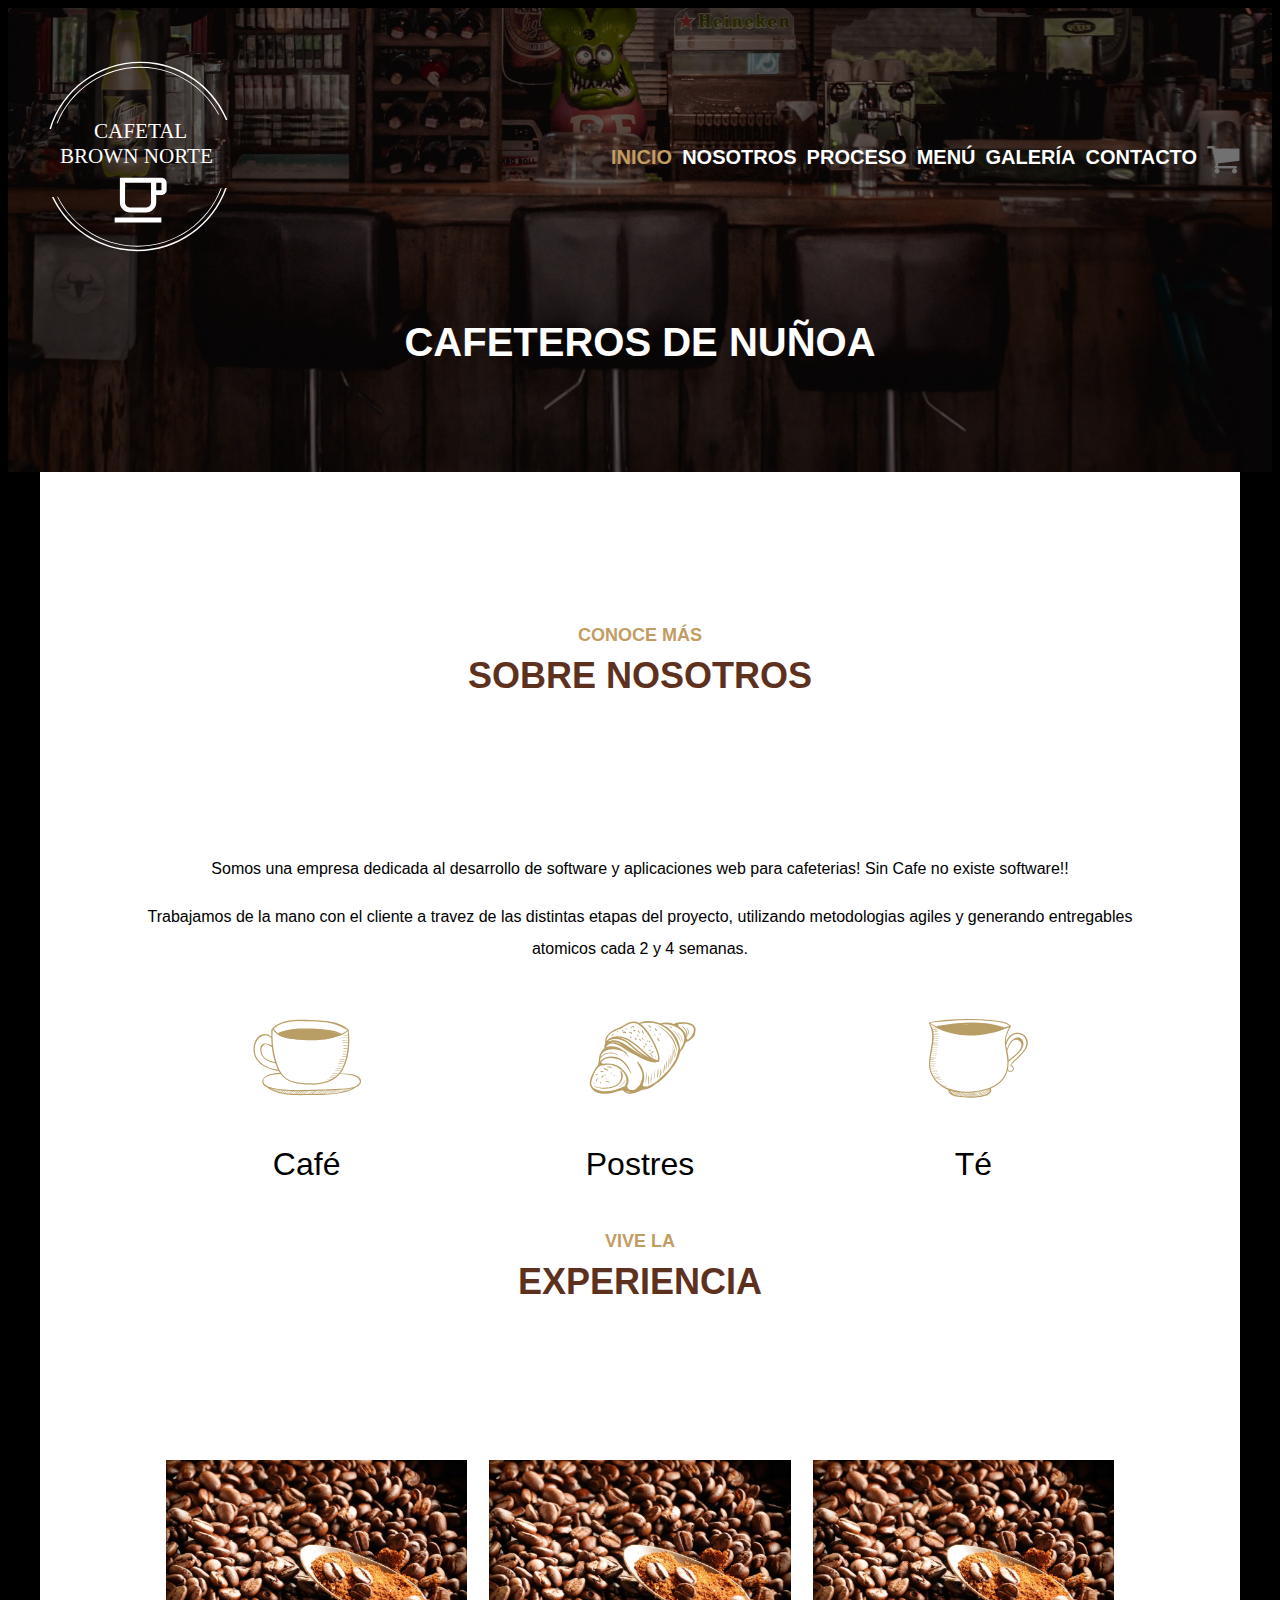
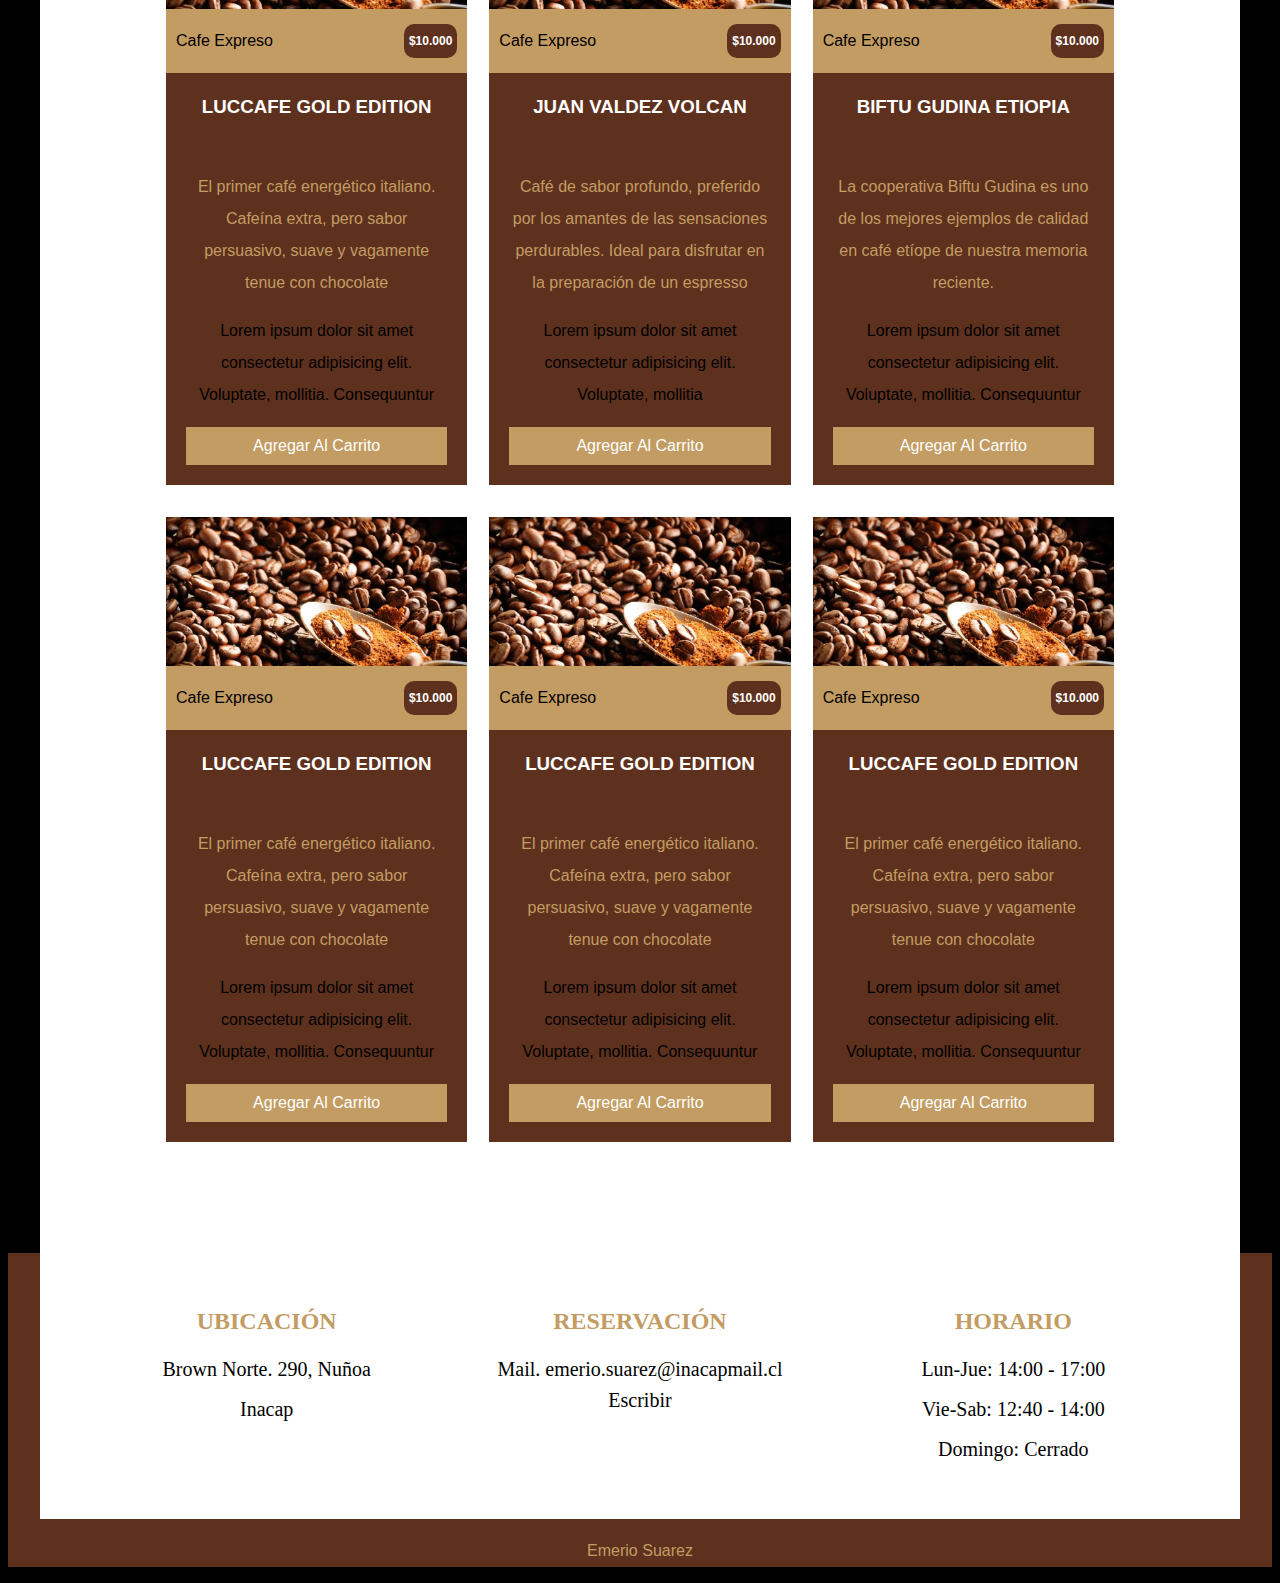
<file: index.html>
<!DOCTYPE html>
<html lang="en">
<head>
    <meta charset="UTF-8">
    <meta http-equiv="X-UA-Compatible" content="IE=edge">
    <meta name="viewport" content="width=device-width, initial-scale=1.0">
    <title>Cafeteros de Nuñoa</title>
    <link rel="stylesheet" href="./styles.css"> <!-- Css Externo  -->
    <style>
        /* ---------------------------- CSS INTERNO ------------------------- */        
        /* ------------------------------Globales---------------------------  */

        html {
            font-size: 62.5%;
            box-sizing: border-box;
        }
        *,*:before, *:after {
            box-sizing: inherit;
        }
        body {
            font-family: 'Roboto', sans-serif;
            font-size: 1.6rem;
            background-color: #000000;
        }
        p {
            color: black;
            font-size: 1.6rem;
            line-height: 2;
        }
        .contenedor {
            width: 95%;
            max-width: 120rem;
            margin: 0 auto;
        }

        a {
            text-decoration: none;
            color: black;
        }
        img {
            max-width: 100%;
            height: auto;
            display: block;
        }
        ul {
            list-style: none;
            padding: 0;
            margin: 0;
        }

    </style>
</head>
<body>
    <header class="header header-inicio">
        <div class="contenido-header contenedor">
            <div class="barra">
                <div class="logo">
                    <img src="./img/logo.svg" alt="logo cafeteria">
                </div>

                <nav class="nav-principal">
                    <a class="activo" href="index.html">Inicio</a> 
                    <a href="nosotros.html">Nosotros</a>
                    <a href="proceso.html">Proceso</a>
                    <a href="menu.html">Menú</a>
                    <a href="galeria.html">Galería</a>
                    <a href="contacto.html">Contacto</a> <!-- Css en Linea -->
                    <div class="carting">
                        <ul>
                            <li class="submenu">
                                    <img src="img/cart.png" id="img-carrito">
                                    <div id="carrito">
                                            
                                            <table id="lista-carrito" ">
                                                <thead>
                                                    <tr>
                                                        <th>Imagen</th>
                                                        <th>Nombre</th>
                                                        <th>Precio</th>
                                                        <th>Cantidad</th>
                                                        <th></th>
                                                    </tr>
                                                </thead>
                                                <tbody></tbody>
                                            </table>
        
                                            <a href="#" id="vaciar-carrito" class="button u-full-width">Vaciar Carrito</a>
                                    </div>
                            </li>
                        </ul>
                    </div>
                </nav>
            </div>

            <div class="texto-header">
                <h1>Cafeteros de Nuñoa</h1>
            </div>
        </div>
    </header>

    <main class="contenedor contenido-principal text-center">
        <section class="conoce">
            <h2><span>Conoce más</span> sobre nosotros </h2>

            <p>Somos una empresa dedicada al desarrollo de software y aplicaciones web para cafeterias! Sin Cafe no existe software!!</p>

            <p>Trabajamos de la mano con el cliente a travez de las distintas etapas del proyecto, utilizando metodologias agiles y generando entregables atomicos cada 2 y 4 semanas.</p>
        </section>

        <section class="iconos">
            <ul class="listado-iconos">
                <li>
                    <img src="./img/icono_cafe.svg" alt="icono café">
                    <p>Café</p>
                </li>

                <li>
                    <img src="./img/icono_postre.svg" alt="icono café">
                    <p>Postres</p>
                </li>

                <li>
                    <img src="./img/icono_te.svg" alt="icono café">
                    <p>Té</p>
                </li>
            </ul>
        </section>

        <section id="lista-productos" class="experiencia">
            <h2><span>Vive la</span> experiencia </h2>

            <div class="productos__grid contenedor">
                <div class="producto">
                    <img class="imagen_producto" src="./img/header_proceso.webp" alt="imagen Producto">
                    <div class="info_producto">
                        <p class="nombre_producto">Cafe Expreso</p>
                        <p class="precio_producto">$10.000</p>
                    </div>
                    <div class="contenido_producto">
                        <h3 class="marca_producto">Luccafe Gold Edition</h3>
                        <p class="descripcion_producto">El primer café energético italiano. Cafeína extra, pero sabor persuasivo, suave y vagamente tenue con chocolate</p>
                        <p class="texto_producto">Lorem ipsum dolor sit amet consectetur adipisicing elit. Voluptate, mollitia. Consequuntur </p>

                        <a data-id="1" class="enlace_producto" href="#">Agregar Al Carrito</a>
                    </div>
                    
                </div> <!--.cardProducto-->
                <div class="producto">
                    <img class="imagen_producto" src="./img/header_proceso.webp" alt="imagen Producto">
                    <div class="info_producto">
                        <p class="nombre_producto">Cafe Expreso</p>
                        <p class="precio_producto">$10.000</p>
                    </div>
                    <div class="contenido_producto">
                        <h3 class="marca_producto">Juan Valdez Volcan</h3>
                        <p class="descripcion_producto">Café de sabor profundo, preferido por los amantes de las sensaciones perdurables. Ideal para disfrutar en la preparación de un espresso</p>
                        <p class="texto_producto">Lorem ipsum dolor sit amet consectetur adipisicing elit. Voluptate, mollitia </p>

                        <a data-id="2" class="enlace_producto" href="#">Agregar Al Carrito</a>
                    </div>
                    
                </div> <!--.cardProducto-->
                <div class="producto">
                    <img class="imagen_producto" src="./img/header_proceso.webp" alt="imagen Producto">
                    <div class="info_producto">
                        <p class="nombre_producto">Cafe Expreso</p>
                        <p class="precio_producto">$10.000</p>
                    </div>
                    <div class="contenido_producto">
                        <h3 class="marca_producto">Biftu Gudina Etiopia</h3>
                        <p class="descripcion_producto">La cooperativa Biftu Gudina es uno de los mejores ejemplos de calidad en café etíope de nuestra memoria reciente.</p>
                        <p class="texto_producto">Lorem ipsum dolor sit amet consectetur adipisicing elit. Voluptate, mollitia. Consequuntur </p>

                        <a data-id="3" class="enlace_producto" href="#">Agregar Al Carrito</a>
                    </div>
                    
                </div> <!--.cardProducto-->
                <div class="producto">
                    <img class="imagen_producto" src="./img/header_proceso.webp" alt="imagen Producto">
                    <div class="info_producto">
                        <p class="nombre_producto">Cafe Expreso</p>
                        <p class="precio_producto">$10.000</p>
                    </div>
                    <div class="contenido_producto">
                        <h3 class="marca_producto">Luccafe Gold Edition</h3>
                        <p class="descripcion_producto">El primer café energético italiano. Cafeína extra, pero sabor persuasivo, suave y vagamente tenue con chocolate</p>
                        <p class="texto_producto">Lorem ipsum dolor sit amet consectetur adipisicing elit. Voluptate, mollitia. Consequuntur </p>

                        <a data-id="4" class="enlace_producto" href="#">Agregar Al Carrito</a>
                    </div>
                    
                </div> <!--.cardProducto-->
                <div class="producto">
                    <img class="imagen_producto" src="./img/header_proceso.webp" alt="imagen Producto">
                    <div class="info_producto">
                        <p class="nombre_producto">Cafe Expreso</p>
                        <p class="precio_producto">$10.000</p>
                    </div>
                    <div class="contenido_producto">
                        <h3 class="marca_producto">Luccafe Gold Edition</h3>
                        <p class="descripcion_producto">El primer café energético italiano. Cafeína extra, pero sabor persuasivo, suave y vagamente tenue con chocolate</p>
                        <p class="texto_producto">Lorem ipsum dolor sit amet consectetur adipisicing elit. Voluptate, mollitia. Consequuntur </p>

                        <a data-id="5" class="enlace_producto" href="#">Agregar Al Carrito</a>
                    </div>
                    
                </div> <!--.cardProducto-->
                <div class="producto">
                    <img class="imagen_producto" src="./img/header_proceso.webp" alt="imagen Producto">
                    <div class="info_producto">
                        <p class="nombre_producto">Cafe Expreso</p>
                        <p class="precio_producto">$10.000</p>
                    </div>
                    <div class="contenido_producto">
                        <h3 class="marca_producto">Luccafe Gold Edition</h3>
                        <p class="descripcion_producto">El primer café energético italiano. Cafeína extra, pero sabor persuasivo, suave y vagamente tenue con chocolate</p>
                        <p class="texto_producto">Lorem ipsum dolor sit amet consectetur adipisicing elit. Voluptate, mollitia. Consequuntur </p>

                        <a data-id="6" class="enlace_producto" href="#">Agregar Al Carrito</a>
                    </div>
                    
                </div> <!--.cardProducto-->
                
                
                

            </div>
        </section>

    </main>

    <footer class="footer">
        <div class="contenedor contenido-footer bg-white">
            <div class="footer-box ubicacion">
                <h3>Ubicación</h3>
                <p>Brown Norte. 290, Nuñoa</p>
                <p>Inacap</p>
            </div>
            <div class="footer-box reservacion">
                <h3>Reservación</h3>
                <p>Mail. emerio.suarez@inacapmail.cl</p>
                <a href="mailto:emerio.suarez@inacapmail.cl">Escribir</a>
            </div>
            <div class="footer-box horario">
                <h3>Horario</h3>
                <p>Lun-Jue: 14:00 - 17:00</p>
                <p>Vie-Sab: 12:40 - 14:00</p>
                <p>Domingo: Cerrado</p>
            </div>
        </div>
        <p class="copyright"> Emerio Suarez </p>
    </footer>

    <script src="./js/inicio.js"></script>
    
</body>
</html>
</file>
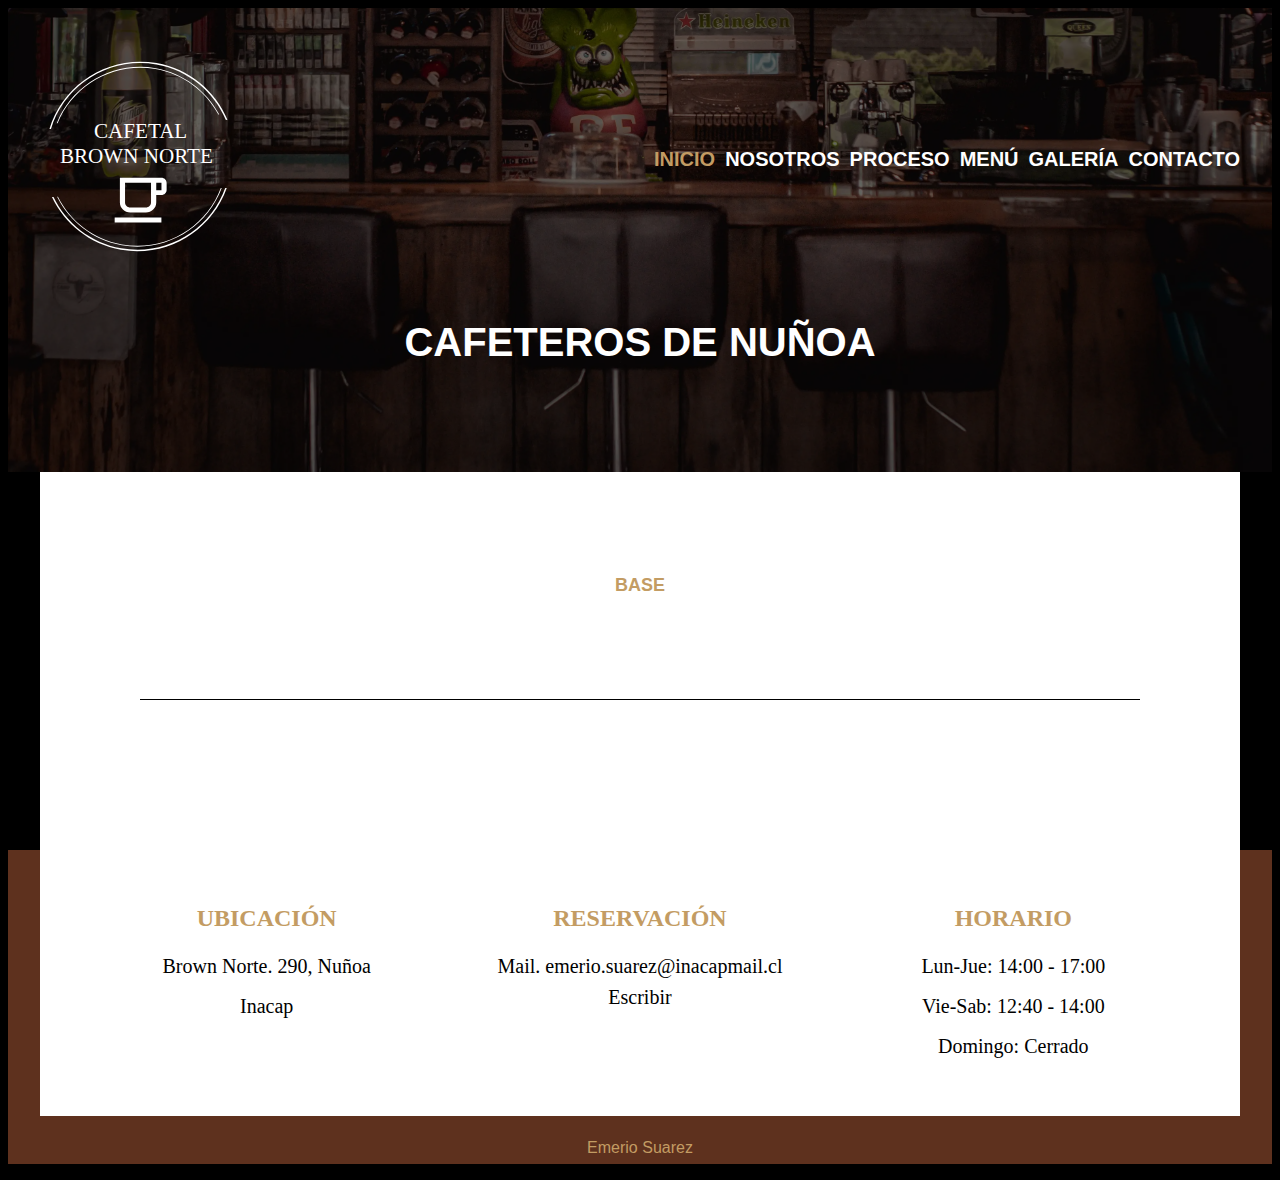
<file: base.html>
<!DOCTYPE html>
<html lang="en">
<head>
    <meta charset="UTF-8">
    <meta http-equiv="X-UA-Compatible" content="IE=edge">
    <meta name="viewport" content="width=device-width, initial-scale=1.0">
    <title>Cafeteros de Nuñoa</title>
    <link rel="stylesheet" href="./styles.css"> <!-- Css Externo  -->
    <style>
        /* ---------------------------- CSS INTERNO ------------------------- */        
        /* ------------------------------Globales---------------------------  */

        html {
            font-size: 62.5%;
            box-sizing: border-box;
        }
        *,*:before, *:after {
            box-sizing: inherit;
        }
        body {
            font-family: 'Roboto', sans-serif;
            font-size: 1.6rem;
            background-color: #000000;
        }
        p {
            color: black;
            font-size: 1.6rem;
            line-height: 2;
        }
        .contenedor {
            width: 95%;
            max-width: 120rem;
            margin: 0 auto;
        }

        a {
            text-decoration: none;
            color: black;
        }
        img {
            max-width: 100%;
            height: auto;
            display: block;
        }
        ul {
            list-style: none;
            padding: 0;
            margin: 0;
        }

    </style>
</head>
<body>
    <header class="header header-inicio">
        <div class="contenido-header contenedor">
            <div class="barra">
                <div class="logo">
                    <img src="./img/logo.svg" alt="logo cafeteria">
                </div>

                <nav class="nav-principal">
                    <a class="activo" href="index.html">Inicio</a> 
                    <a href="nosotros.html">Nosotros</a>
                    <a href="proceso.html">Proceso</a>
                    <a href="menu.html">Menú</a>
                    <a href="galeria.html">Galería</a>
                    <a href="contacto.html">Contacto</a> <!-- Css en Linea -->
                </nav>
            </div>

            <div class="texto-header">
                <h1>Cafeteros de Nuñoa</h1>
            </div>
        </div>
    </header>

    <main class="contenedor contenido-principal">
        <h2 class="reserva"><span>Base</span></h2>

        <div class="contenido-contacto">
            
        </div>
    </main>

    <footer class="footer">
        <div class="contenedor contenido-footer bg-white">
            <div class="footer-box ubicacion">
                <h3>Ubicación</h3>
                <p>Brown Norte. 290, Nuñoa</p>
                <p>Inacap</p>
            </div>
            <div class="footer-box reservacion">
                <h3>Reservación</h3>
                <p>Mail. emerio.suarez@inacapmail.cl</p>
                <a href="mailto:emerio.suarez@inacapmail.cl">Escribir</a>
            </div>
            <div class="footer-box horario">
                <h3>Horario</h3>
                <p>Lun-Jue: 14:00 - 17:00</p>
                <p>Vie-Sab: 12:40 - 14:00</p>
                <p>Domingo: Cerrado</p>
            </div>
        </div>
        <p class="copyright"> Emerio Suarez </p>
    </footer>

    
    
</body>
</html>
</file>
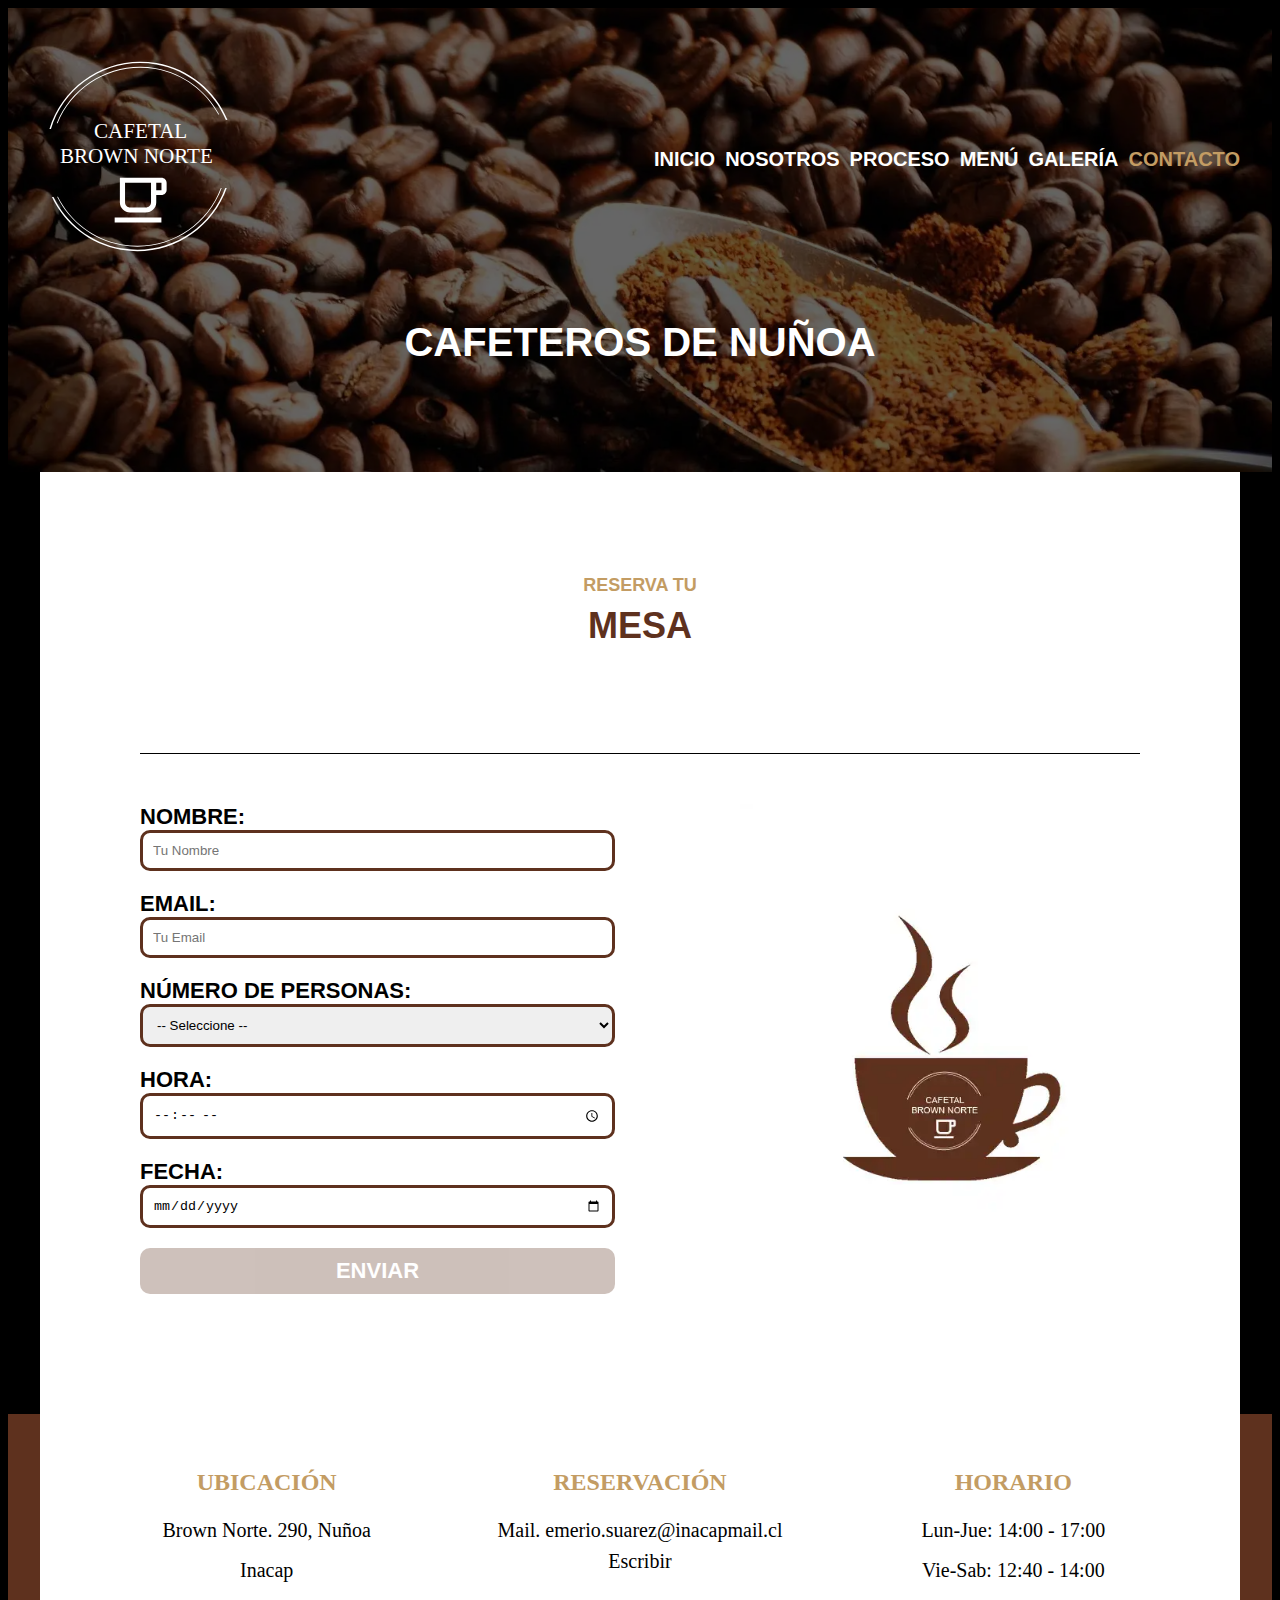
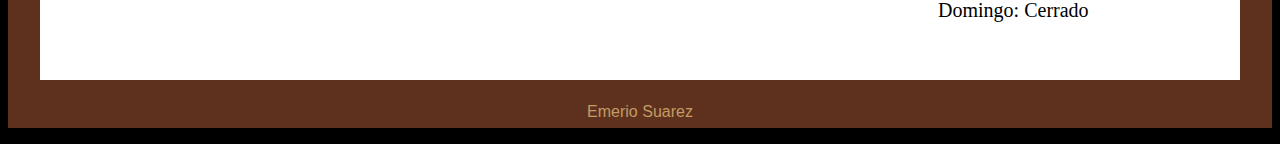
<file: contacto.html>
<!DOCTYPE html>
<html lang="en">
<head>
    <meta charset="UTF-8">
    <meta http-equiv="X-UA-Compatible" content="IE=edge">
    <meta name="viewport" content="width=device-width, initial-scale=1.0">
    <title>Cafeteros de Nuñoa</title>
    <link rel="stylesheet" href="./styles.css"> <!-- Css Externo  -->
    <style>
        /* ---------------------------- CSS INTERNO ------------------------- */        
        /* ------------------------------Globales---------------------------  */

        html {
            font-size: 62.5%;
            box-sizing: border-box;
        }
        *,*:before, *:after {
            box-sizing: inherit;
        }
        body {
            font-family: 'Roboto', sans-serif;
            font-size: 1.6rem;
            background-color: #000000;
        }
        p {
            color: black;
            font-size: 1.6rem;
            line-height: 2;
        }
        .contenedor {
            width: 95%;
            max-width: 120rem;
            margin: 0 auto;
        }

        a {
            text-decoration: none;
            color: black;
        }
        img {
            max-width: 100%;
            height: auto;
            display: block;
        }
        ul {
            list-style: none;
            padding: 0;
            margin: 0;
        }

    </style>
</head>
<body>
    <header class="header header-contacto">
        <div class="contenido-header contenedor">
            <div class="barra">
                <div class="logo">
                    <img src="./img/logo.svg" alt="logo cafeteria">
                </div>

                <nav class="nav-principal">
                    <a href="index.html">Inicio</a> 
                    <a href="nosotros.html">Nosotros</a>
                    <a href="proceso.html">Proceso</a>
                    <a href="menu.html">Menú</a>
                    <a href="galeria.html">Galería</a>
                    <a style="color: #C39C63;" href="#">Contacto</a> <!-- Css en Linea -->
                </nav>
            </div>

            <div class="texto-header">
                <h1>Cafeteros de Nuñoa</h1>
            </div>
        </div>
    </header>

    <main class="contenedor contenido-principal">
        <h2 class="reserva"><span>Reserva tu </span>Mesa</h2>

        <div class="contenido-contacto">
            <form class="formulario" id="formulario">
                <div class="campo">
                    <label for="nombre">Nombre:</label>
                    <input type="text" id="nombre" placeholder="Tu Nombre">
                </div>
                <div class="campo">
                    <label for="email">Email:</label>
                    <input type="email" id="email" placeholder="Tu Email">
                </div>
                <div class="campo">
                    <label for="personas">Número de Personas:</label>
                    <select id="#personas">
                        <option value="" disabled selected>-- Seleccione --</option>
                        <option value="1">1</option>
                        <option value="2">2</option>
                        <option value="3">3</option>
                        <option value="4">4</option>
                        <option value="mas">+4</option>
                    </select>
                </div>

                <div class="campo">
                    <label for="hora">Hora:</label>
                    <input type="time" id="hora" min="09:00" max="18:00">
                </div>

                <div class="campo">
                    <label for="fecha">Fecha:</label>
                    <input type="date" id="fecha">
                </div>
                <div class="campo">
                    <input id="enviar" type="submit" value="Enviar">
                </div>
            </form>
        </div>
    </main>

    <footer class="footer">
        <div class="contenedor contenido-footer bg-white">
            <div class="footer-box ubicacion">
                <h3>Ubicación</h3>
                <p>Brown Norte. 290, Nuñoa</p>
                <p>Inacap</p>
            </div>
            <div class="footer-box reservacion">
                <h3>Reservación</h3>
                <p>Mail. emerio.suarez@inacapmail.cl</p>
                <a href="mailto:emerio.suarez@inacapmail.cl">Escribir</a>
            </div>
            <div class="footer-box horario">
                <h3>Horario</h3>
                <p>Lun-Jue: 14:00 - 17:00</p>
                <p>Vie-Sab: 12:40 - 14:00</p>
                <p>Domingo: Cerrado</p>
            </div>
        </div>
        <p class="copyright"> Emerio Suarez </p>
    </footer>

    <script src="./js/contacto.js"></script> 
    
</body>
</html>
</file>
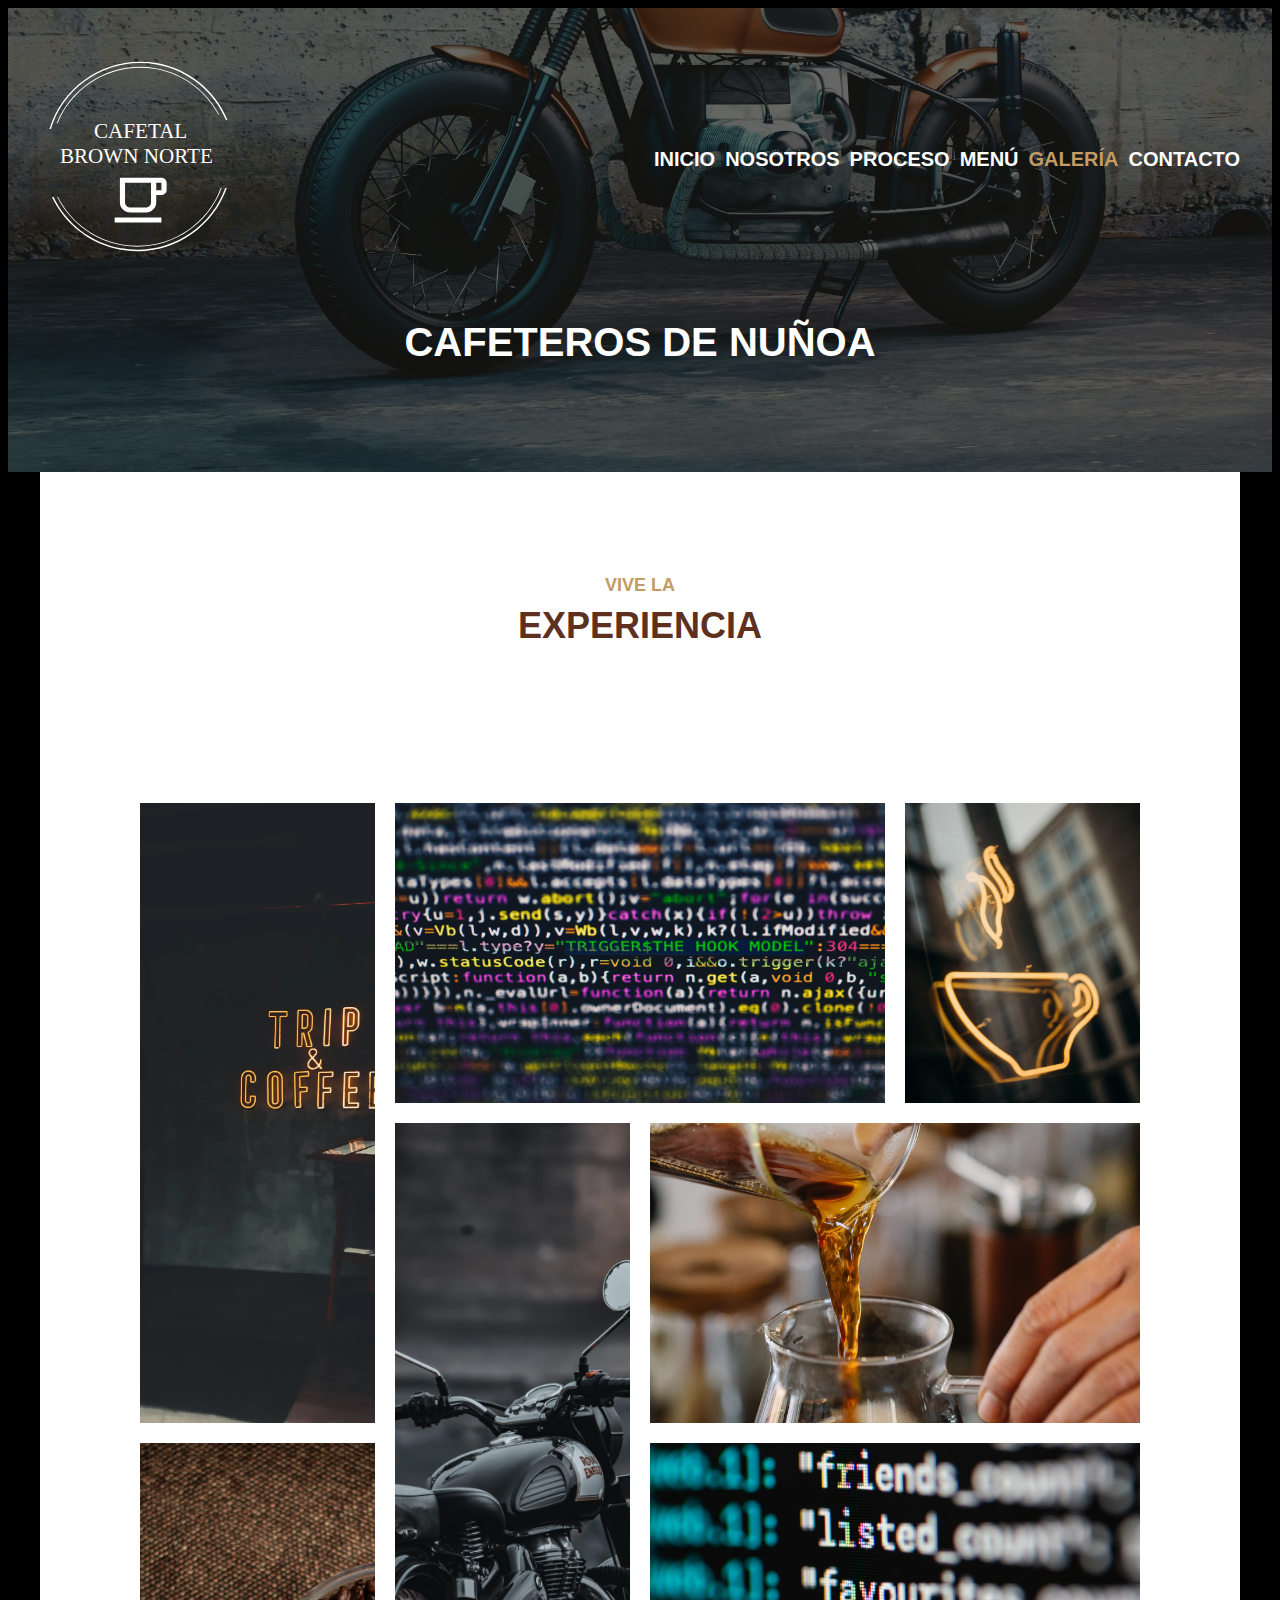
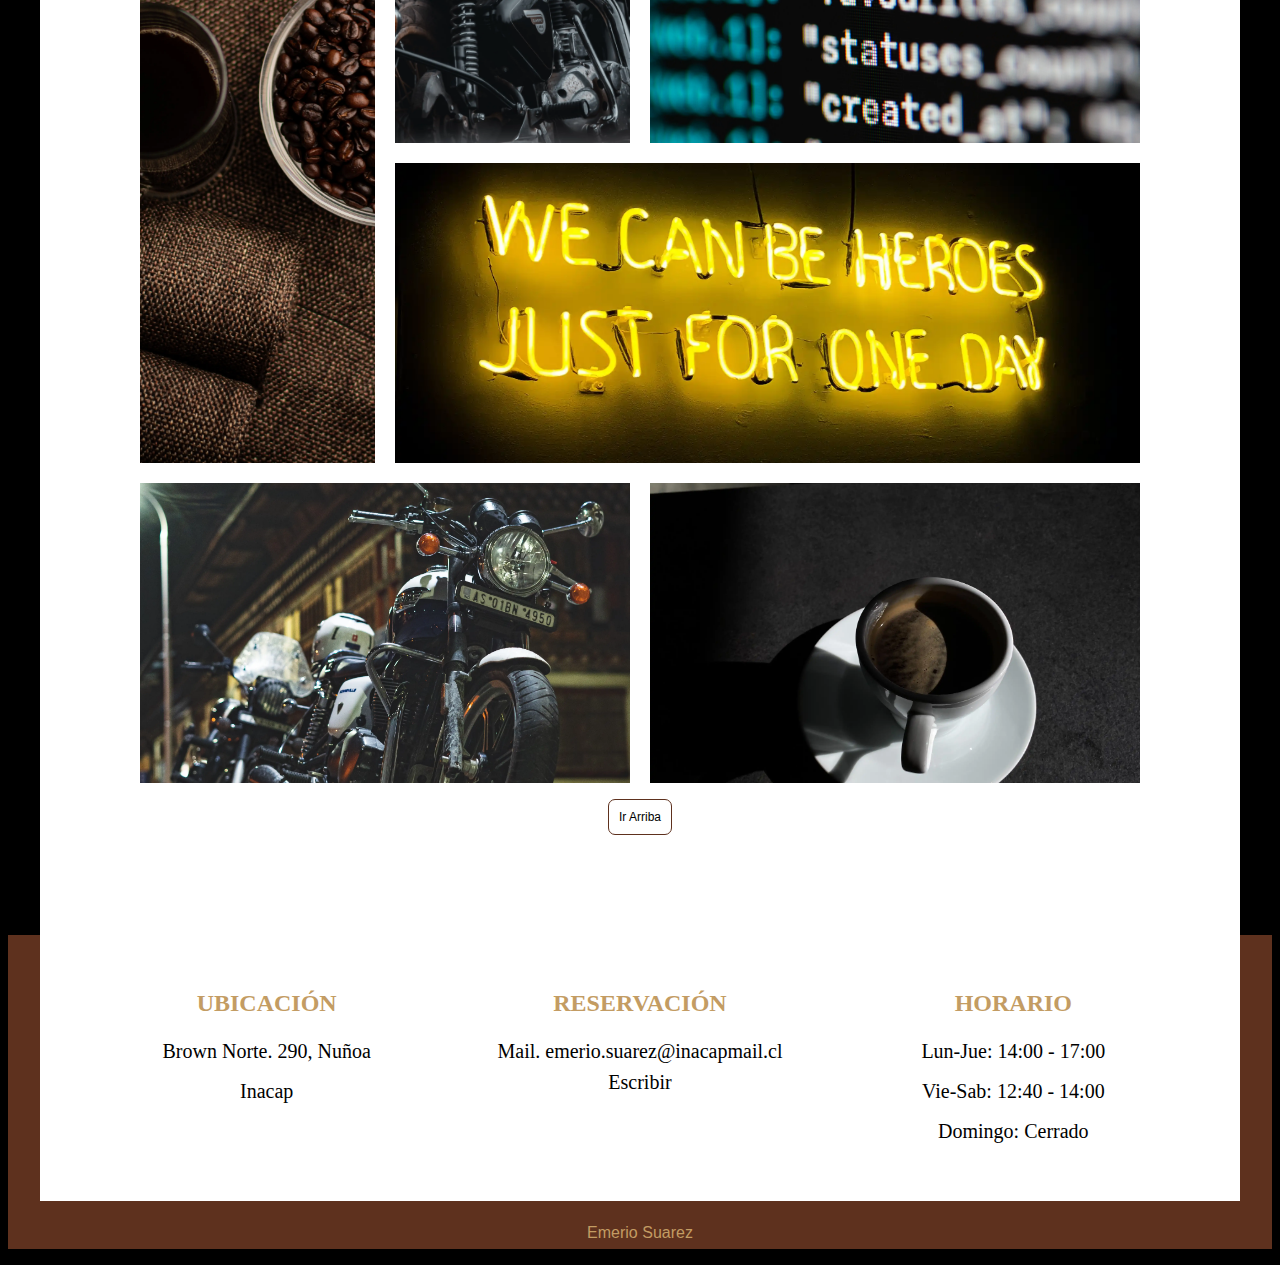
<file: galeria.html>
<!DOCTYPE html>
<html lang="en">
<head>
    <meta charset="UTF-8">
    <meta http-equiv="X-UA-Compatible" content="IE=edge">
    <meta name="viewport" content="width=device-width, initial-scale=1.0">
    <title>Cafeteros de Nuñoa</title>
    <link rel="stylesheet" href="./styles.css"> <!-- Css Externo  -->
    <style>
        /* ---------------------------- CSS INTERNO ------------------------- */        
        /* ------------------------------Globales---------------------------  */

        html {
            font-size: 62.5%;
            box-sizing: border-box;
        }
        *,*:before, *:after {
            box-sizing: inherit;
        }
        body {
            font-family: 'Roboto', sans-serif;
            font-size: 1.6rem;
            background-color: #000000;
        }
        p {
            color: black;
            font-size: 1.6rem;
            line-height: 2;
        }
        .contenedor {
            width: 95%;
            max-width: 120rem;
            margin: 0 auto;
        }

        a {
            text-decoration: none;
            color: black;
        }
        img {
            max-width: 100%;
            height: auto;
            display: block;
        }
        ul {
            list-style: none;
            padding: 0;
            margin: 0;
        }

    </style>
</head>
<body>
    <header class="header header-galeria">
        <div class="contenido-header contenedor">
            <div class="barra">
                <div class="logo">
                    <img src="./img/logo.svg" alt="logo cafeteria">
                </div>

                <nav class="nav-principal">
                    <a href="index.html">Inicio</a> 
                    <a href="nosotros.html">Nosotros</a>
                    <a href="proceso.html">Proceso</a>
                    <a href="menu.html">Menú</a>
                    <a class="activo" href="galeria.html">Galería</a>
                    <a href="contacto.html">Contacto</a> <!-- Css en Linea -->
                </nav>
            </div>

            <div class="texto-header">
                <h1>Cafeteros de Nuñoa</h1>
            </div>
        </div>
    </header>
    
    <main class="contenedor contenido-principal">
        <h2><span>Vive la</span> experiencia </h2>

        <div class="galeria">
            <div class="imagen">
                <img src="./img/galeria/galeria_01.webp" alt="galeria">
            </div>
            <div class="imagen">
                <img src="./img/galeria/galeria_02.webp" alt="galeria">
            </div>
            <div class="imagen">
                <img src="./img/galeria/galeria_03.webp" alt="galeria">
            </div>
            <div class="imagen">
                <img src="./img/galeria/galeria_04.webp" alt="galeria">
            </div>
            <div class="imagen">
                <img src="./img/galeria/galeria_05.webp" alt="galeria">
            </div>
            <div class="imagen">
                <img src="./img/galeria/galeria_06.webp" alt="galeria">
            </div>
            <div class="imagen">
                <img src="./img/galeria/galeria_07.webp" alt="galeria">
            </div>
            <div class="imagen">
                <img src="./img/galeria/galeria_08.webp" alt="galeria">
            </div>
            <div class="imagen">
                <img src="./img/galeria/galeria_09.webp" alt="galeria">
            </div>
            <div class="imagen">
                <img src="./img/galeria/galeria_10.webp" alt="galeria">
            </div>
        </div>

        <div class="subir">
            <a href="#">Ir Arriba</a>
        </div>
    </main>

    
    

    

    <footer class="footer">
        <div class="contenedor contenido-footer bg-white">
            <div class="footer-box ubicacion">
                <h3>Ubicación</h3>
                <p>Brown Norte. 290, Nuñoa</p>
                <p>Inacap</p>
            </div>
            <div class="footer-box reservacion">
                <h3>Reservación</h3>
                <p>Mail. emerio.suarez@inacapmail.cl</p>
                <a href="mailto:emerio.suarez@inacapmail.cl">Escribir</a>
            </div>
            <div class="footer-box horario">
                <h3>Horario</h3>
                <p>Lun-Jue: 14:00 - 17:00</p>
                <p>Vie-Sab: 12:40 - 14:00</p>
                <p>Domingo: Cerrado</p>
            </div>
        </div>
        <p class="copyright"> Emerio Suarez </p>
    </footer>

    
    
</body>
</html>
</file>
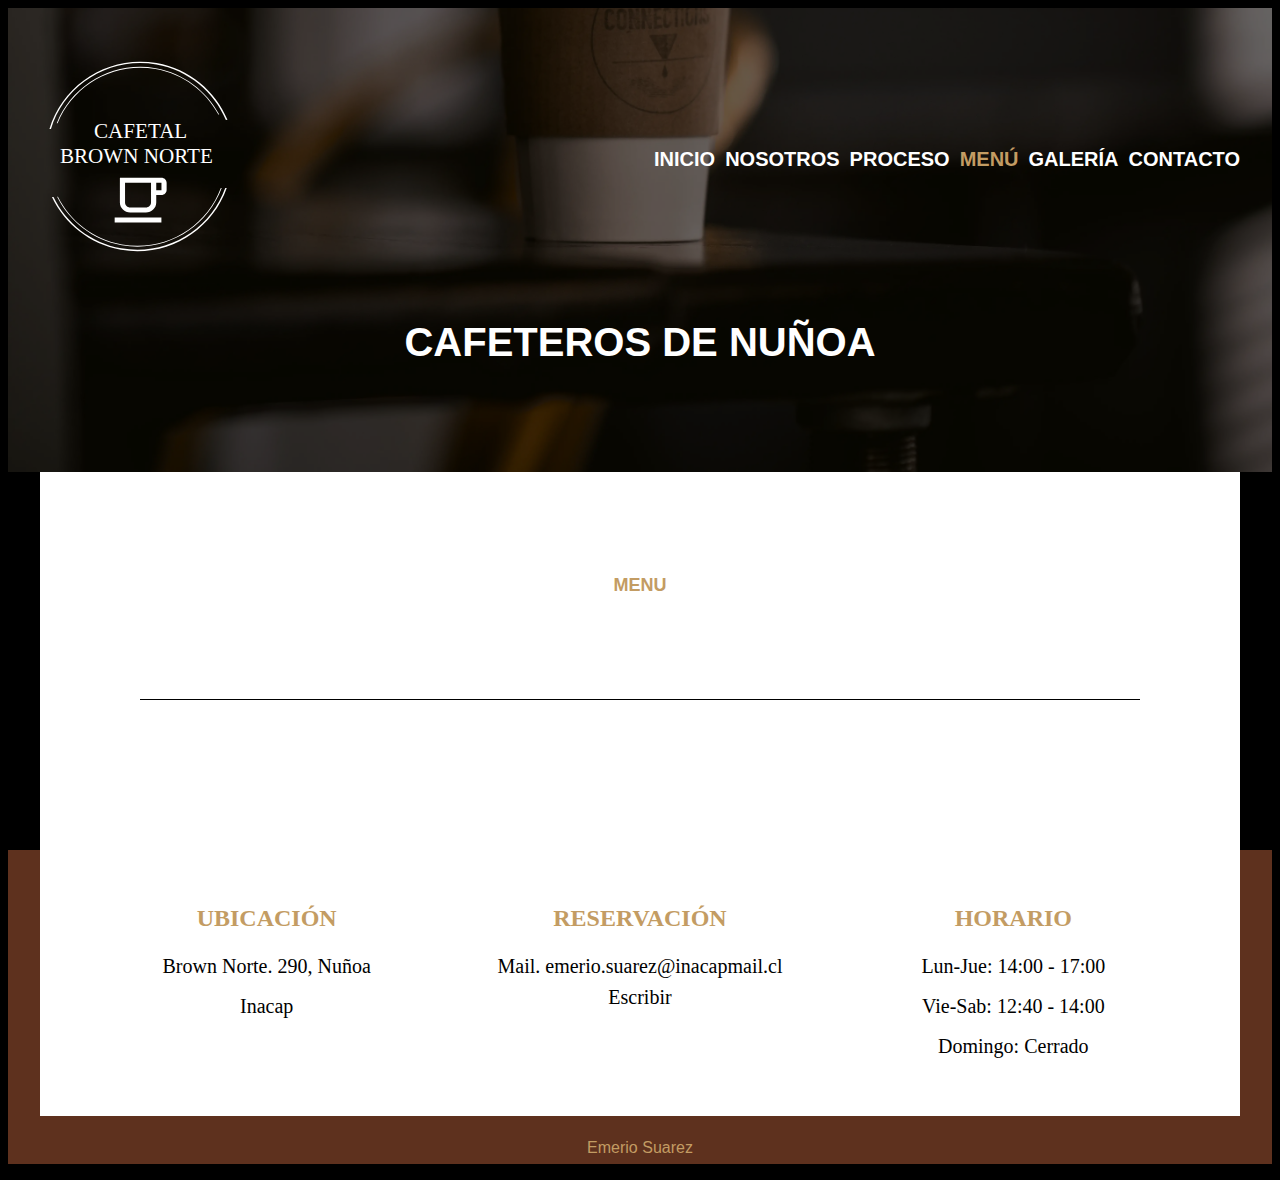
<file: menu.html>
<!DOCTYPE html>
<html lang="en">
<head>
    <meta charset="UTF-8">
    <meta http-equiv="X-UA-Compatible" content="IE=edge">
    <meta name="viewport" content="width=device-width, initial-scale=1.0">
    <title>Cafeteros de Nuñoa</title>
    <link rel="stylesheet" href="./styles.css"> <!-- Css Externo  -->
    <style>
        /* ---------------------------- CSS INTERNO ------------------------- */        
        /* ------------------------------Globales---------------------------  */

        html {
            font-size: 62.5%;
            box-sizing: border-box;
        }
        *,*:before, *:after {
            box-sizing: inherit;
        }
        body {
            font-family: 'Roboto', sans-serif;
            font-size: 1.6rem;
            background-color: #000000;
        }
        p {
            color: black;
            font-size: 1.6rem;
            line-height: 2;
        }
        .contenedor {
            width: 95%;
            max-width: 120rem;
            margin: 0 auto;
        }

        a {
            text-decoration: none;
            color: black;
        }
        img {
            max-width: 100%;
            height: auto;
            display: block;
        }
        ul {
            list-style: none;
            padding: 0;
            margin: 0;
        }

    </style>
</head>
<body>
    <header class="header header-menu">
        <div class="contenido-header contenedor">
            <div class="barra">
                <div class="logo">
                    <img src="./img/logo.svg" alt="logo cafeteria">
                </div>

                <nav class="nav-principal">
                    <a href="index.html">Inicio</a> 
                    <a href="nosotros.html">Nosotros</a>
                    <a href="proceso.html">Proceso</a>
                    <a class="activo" href="menu.html">Menú</a>
                    <a href="galeria.html">Galería</a>
                    <a href="contacto.html">Contacto</a> <!-- Css en Linea -->
                </nav>
            </div>

            <div class="texto-header">
                <h1>Cafeteros de Nuñoa</h1>
            </div>
        </div>
    </header>

    <main class="contenedor contenido-principal">
        <h2 class="reserva"><span>Menu</span></h2>

        <div class="contenido-contacto">
            
        </div>
    </main>

    <footer class="footer">
        <div class="contenedor contenido-footer bg-white">
            <div class="footer-box ubicacion">
                <h3>Ubicación</h3>
                <p>Brown Norte. 290, Nuñoa</p>
                <p>Inacap</p>
            </div>
            <div class="footer-box reservacion">
                <h3>Reservación</h3>
                <p>Mail. emerio.suarez@inacapmail.cl</p>
                <a href="mailto:emerio.suarez@inacapmail.cl">Escribir</a>
            </div>
            <div class="footer-box horario">
                <h3>Horario</h3>
                <p>Lun-Jue: 14:00 - 17:00</p>
                <p>Vie-Sab: 12:40 - 14:00</p>
                <p>Domingo: Cerrado</p>
            </div>
        </div>
        <p class="copyright"> Emerio Suarez </p>
    </footer>

    
    
</body>
</html>
</file>
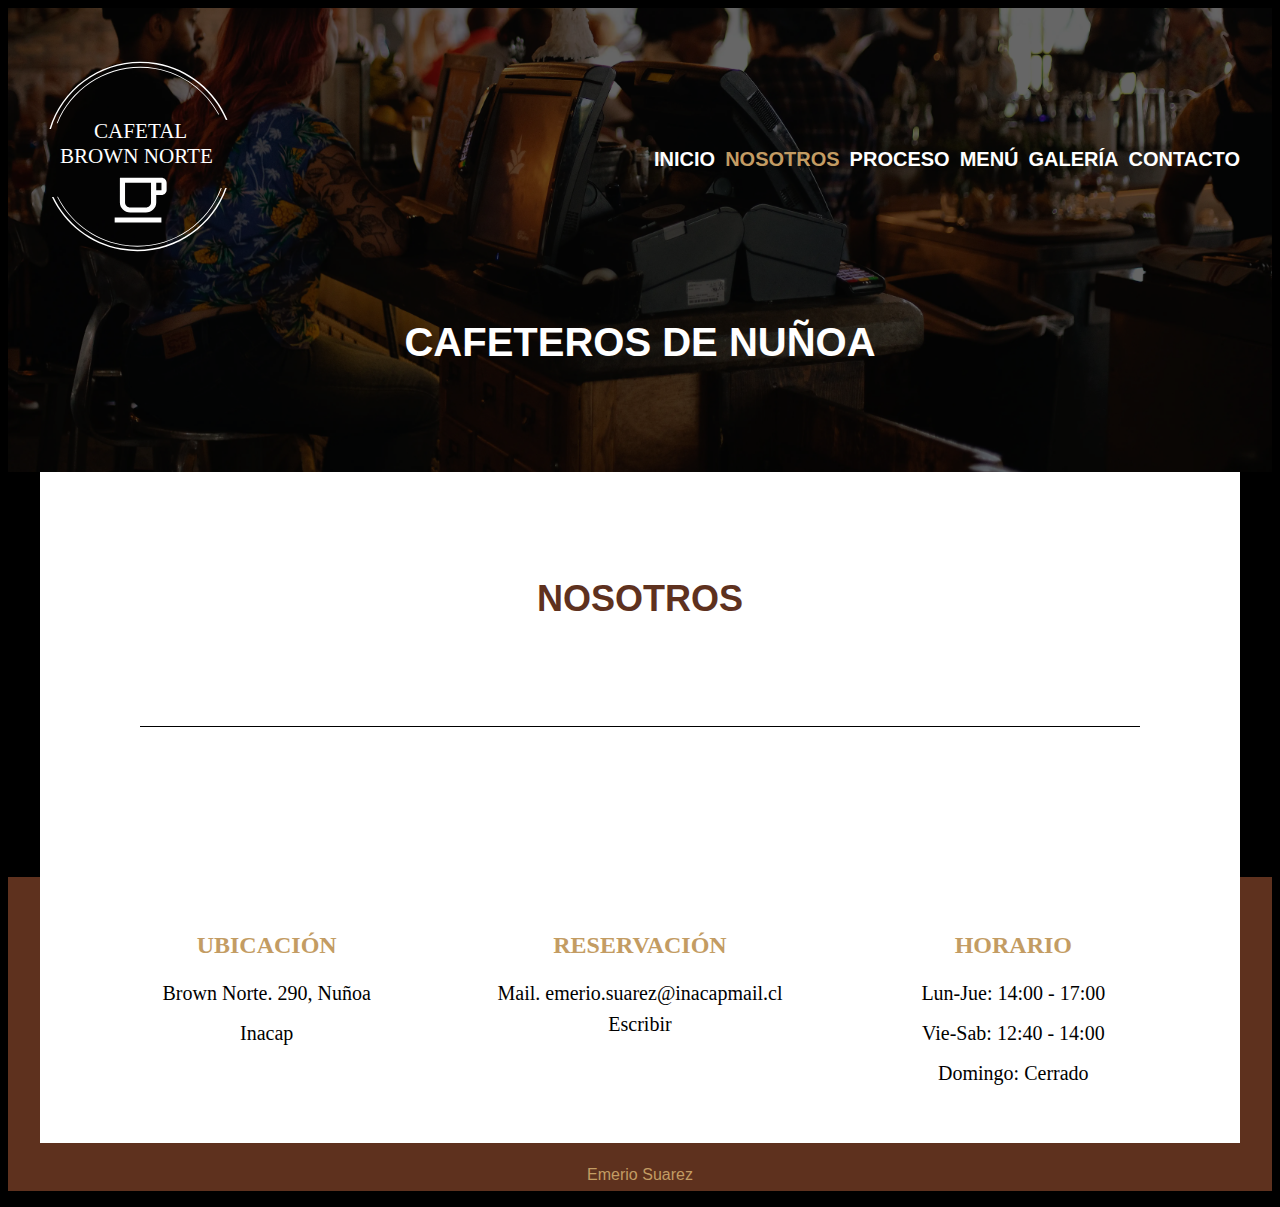
<file: nosotros.html>
<!DOCTYPE html>
<html lang="en">
<head>
    <meta charset="UTF-8">
    <meta http-equiv="X-UA-Compatible" content="IE=edge">
    <meta name="viewport" content="width=device-width, initial-scale=1.0">
    <title>Cafeteros de Nuñoa</title>
    <link rel="stylesheet" href="./styles.css"> <!-- Css Externo  -->
    <style>
        /* ---------------------------- CSS INTERNO ------------------------- */        
        /* ------------------------------Globales---------------------------  */

        html {
            font-size: 62.5%;
            box-sizing: border-box;
        }
        *,*:before, *:after {
            box-sizing: inherit;
        }
        body {
            font-family: 'Roboto', sans-serif;
            font-size: 1.6rem;
            background-color: #000000;
        }
        p {
            color: black;
            font-size: 1.6rem;
            line-height: 2;
        }
        .contenedor {
            width: 95%;
            max-width: 120rem;
            margin: 0 auto;
        }

        a {
            text-decoration: none;
            color: black;
        }
        img {
            max-width: 100%;
            height: auto;
            display: block;
        }
        ul {
            list-style: none;
            padding: 0;
            margin: 0;
        }

    </style>
</head>
<body>
    <header class="header header-nosotros">
        <div class="contenido-header contenedor">
            <div class="barra">
                <div class="logo">
                    <img src="./img/logo.svg" alt="logo cafeteria">
                </div>

                <nav class="nav-principal">
                    <a href="index.html">Inicio</a> 
                    <a class="activo" href="nosotros.html">Nosotros</a>
                    <a href="proceso.html">Proceso</a>
                    <a href="menu.html">Menú</a>
                    <a href="galeria.html">Galería</a>
                    <a href="contacto.html">Contacto</a> <!-- Css en Linea -->
                </nav>
            </div>

            <div class="texto-header">
                <h1>Cafeteros de Nuñoa</h1>
            </div>
        </div>
    </header>

    <main class="contenedor contenido-principal">
        <h2 class="reserva">Nosotros</h2>

        <div class="contenido-contacto">
            
        </div>
    </main>

    <footer class="footer">
        <div class="contenedor contenido-footer bg-white">
            <div class="footer-box ubicacion">
                <h3>Ubicación</h3>
                <p>Brown Norte. 290, Nuñoa</p>
                <p>Inacap</p>
            </div>
            <div class="footer-box reservacion">
                <h3>Reservación</h3>
                <p>Mail. emerio.suarez@inacapmail.cl</p>
                <a href="mailto:emerio.suarez@inacapmail.cl">Escribir</a>
            </div>
            <div class="footer-box horario">
                <h3>Horario</h3>
                <p>Lun-Jue: 14:00 - 17:00</p>
                <p>Vie-Sab: 12:40 - 14:00</p>
                <p>Domingo: Cerrado</p>
            </div>
        </div>
        <p class="copyright"> Emerio Suarez </p>
    </footer>

    
    
</body>
</html>
</file>
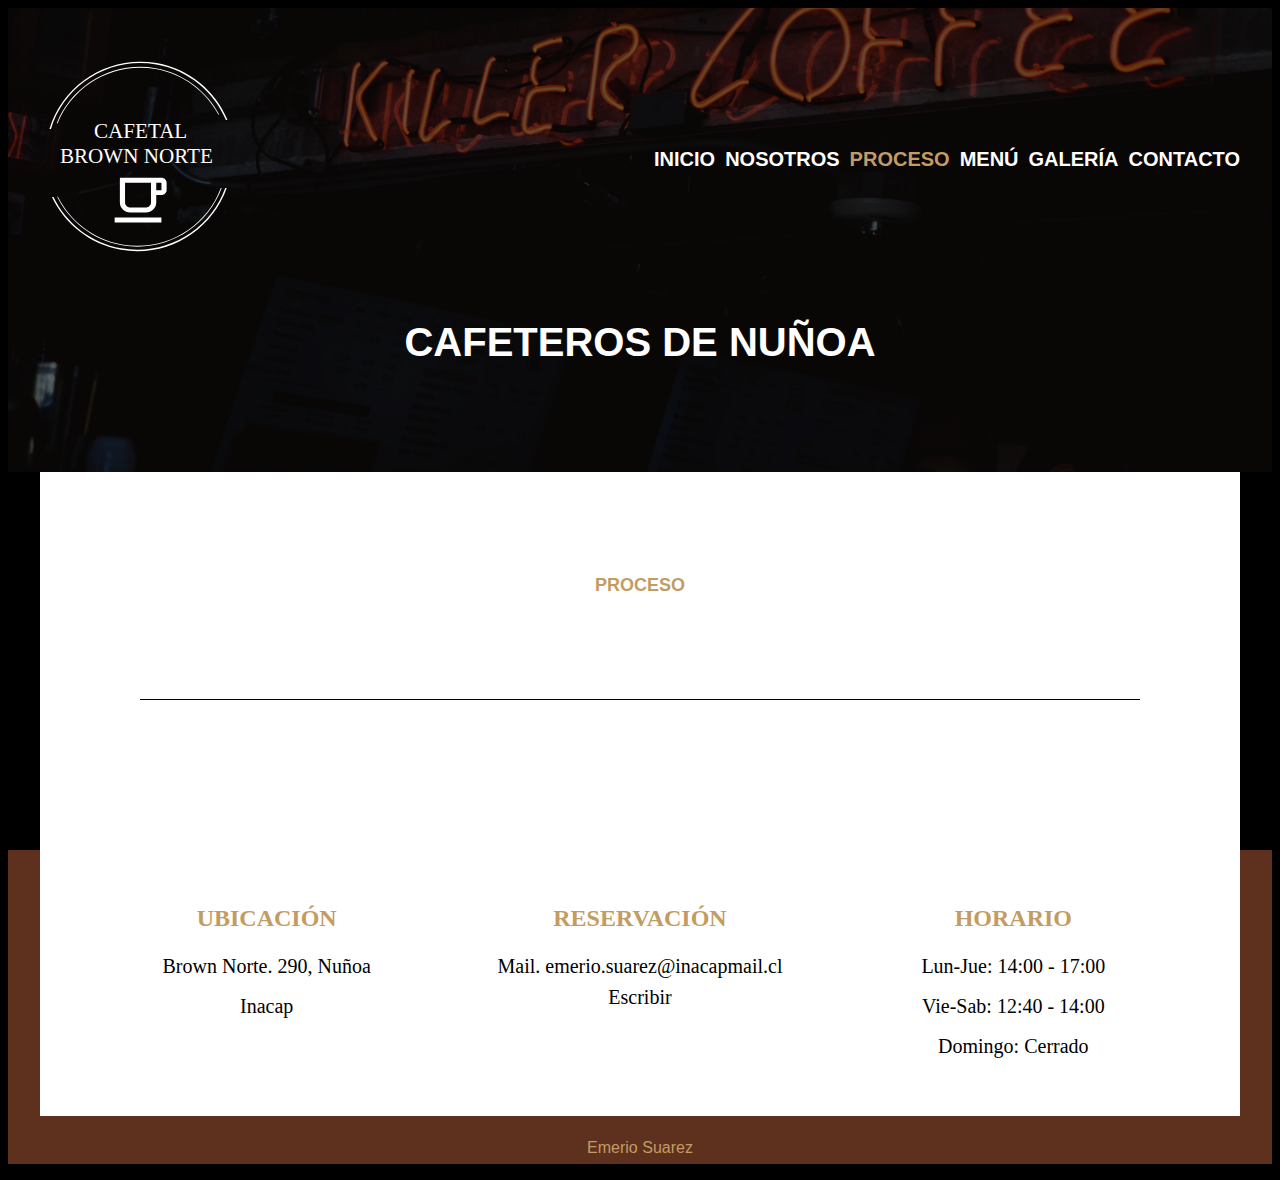
<file: proceso.html>
<!DOCTYPE html>
<html lang="en">
<head>
    <meta charset="UTF-8">
    <meta http-equiv="X-UA-Compatible" content="IE=edge">
    <meta name="viewport" content="width=device-width, initial-scale=1.0">
    <title>Cafeteros de Nuñoa</title>
    <link rel="stylesheet" href="./styles.css"> <!-- Css Externo  -->
    <style>
        /* ---------------------------- CSS INTERNO ------------------------- */        
        /* ------------------------------Globales---------------------------  */

        html {
            font-size: 62.5%;
            box-sizing: border-box;
        }
        *,*:before, *:after {
            box-sizing: inherit;
        }
        body {
            font-family: 'Roboto', sans-serif;
            font-size: 1.6rem;
            background-color: #000000;
        }
        p {
            color: black;
            font-size: 1.6rem;
            line-height: 2;
        }
        .contenedor {
            width: 95%;
            max-width: 120rem;
            margin: 0 auto;
        }

        a {
            text-decoration: none;
            color: black;
        }
        img {
            max-width: 100%;
            height: auto;
            display: block;
        }
        ul {
            list-style: none;
            padding: 0;
            margin: 0;
        }

    </style>
</head>
<body>
    <header class="header header-proceso">
        <div class="contenido-header contenedor">
            <div class="barra">
                <div class="logo">
                    <img src="./img/logo.svg" alt="logo cafeteria">
                </div>

                <nav class="nav-principal">
                    <a href="index.html">Inicio</a> 
                    <a href="nosotros.html">Nosotros</a>
                    <a class="activo" href="proceso.html">Proceso</a>
                    <a href="menu.html">Menú</a>
                    <a href="galeria.html">Galería</a>
                    <a href="contacto.html">Contacto</a> <!-- Css en Linea -->
                </nav>
            </div>

            <div class="texto-header">
                <h1>Cafeteros de Nuñoa</h1>
            </div>
        </div>
    </header>

    <main class="contenedor contenido-principal">
        <h2 class="reserva"><span>Proceso</span></h2>

        <div class="contenido-contacto">
            
        </div>
    </main>

    <footer class="footer">
        <div class="contenedor contenido-footer bg-white">
            <div class="footer-box ubicacion">
                <h3>Ubicación</h3>
                <p>Brown Norte. 290, Nuñoa</p>
                <p>Inacap</p>
            </div>
            <div class="footer-box reservacion">
                <h3>Reservación</h3>
                <p>Mail. emerio.suarez@inacapmail.cl</p>
                <a href="mailto:emerio.suarez@inacapmail.cl">Escribir</a>
            </div>
            <div class="footer-box horario">
                <h3>Horario</h3>
                <p>Lun-Jue: 14:00 - 17:00</p>
                <p>Vie-Sab: 12:40 - 14:00</p>
                <p>Domingo: Cerrado</p>
            </div>
        </div>
        <p class="copyright"> Emerio Suarez </p>
    </footer>

    
    
</body>
</html>
</file>
<file: styles.css>
html{
    font-size: 62.5% ;
    box-sizing: border-box;
}

*,*:before, *:after {
    box-sizing: inherit;
}
img {
    max-width: 100%;
    height: auto;
    display: block;
}

ul {
    list-style: none;
    padding: 0;
    margin: 0;
}

body {
   
    font-size: 1.6rem;
   
}

/*------------------------- UTILIDADES ----------------------------------*/

.text-center{
    text-align: center;
}



/*----------------------------TIPOGRAFIA---------------------------------- */

h1, h2, h3 {
    font-family: 'Raleway', sans-serif;
    margin: 0 0 5rem 0;
    text-transform: uppercase;
    text-align: center;
    line-height: 1.5;
}


h1 {
    font-size: 4rem;
}

h2 {
    display: flex;
    flex-direction: column;
    align-items: center;
    font-size: 3.6rem;
    color:#5e311e;

}

h2 span{
    color: #c39c63;
    font-size: 1.8rem;
    display: block;
}

h2::after{
        content: '';
        display: block;
        width: 10rem;
        height: 10rem;
        margin: 0 auto;
        background-image: url(./img/logo.svg);
        background-size: 10rem;
}




/*----------------------------------- HEADER-------------------------------- */

.header {
    padding: 5rem 0;
    position: relative;
    background-repeat: no-repeat;
    background-size: cover;

}

.header::before {
    content: '';
    background-color: black;
    position: absolute;
    top: 0;
    left: 0;
    right: 0;
    bottom: 0;
    opacity: .6;
}

.contenedor {
    width: 95%;
    max-width: 120rem;
    margin: 0 auto;

}

    

.contenido-header {
    position: relative; 

}

.contenido-header h1{ 
  
    text-align: center;
    color: white;
    text-transform: uppercase;
    margin-top: 5rem;
           
       
}

.header-inicio{
    background-image: url(./img/header_local.webp);
    background-position: bottom center;
}


.header-contacto {
    background-image: url(./img/header_proceso.webp);
    background-position: bottom center;
}

.header-nosotros {
    background-image: url(./img/header_family.webp);
    background-position: bottom center;
}

.header-proceso {
    background-image: url(./img/header_killer.webp);
    background-position: bottom center;
}

.header-menu {
    background-image: url(./img/header_late.webp);
    background-position: bottom center;
}

.header-galeria {
    background-image: url(./img/header_moto.webp);
    background-position: bottom center;
}


/*----------------------------- Barra + Logo------------------------------- */

.barra {
    display: flex;
    flex-direction: column;

}

@media (min-width: 768px){
    .barra { 
        flex-direction: row;
        justify-content: space-between;
        align-items: center;
    }
}

.logo {
    width: 50%;
    margin: 0 auto;

}

@media (min-width:768px) {
    .logo{ 

        width: 20rem;
        margin: 0;

    } 
    
}


/*------------------------------  Navegacion--------------------------------- */

.nav-principal {
    display: flex;
    flex-direction: column;
    margin-top: 5rem;

}

@media(min-width:768px) {
    
    .nav-principal{
        flex-direction: row;
        gap: 1rem;
        margin-top: 0;
    }
    
}

.nav-principal a {

    text-align: center;
    color: white;
    font-size: 2rem;
    text-transform: uppercase;
    font-weight: 700;
    margin-bottom: 1rem;
}

@media (min-width:768px){
    .nav-principal a{
        margin-bottom: 0;
    }
}

.nav-principal a:hover{
    color: #C39C63;
}

.nav-principal a .activo{
    color: #C39C63;
}


.nav-principal .activo{
    color: #C39C63;
}

.carting{
    display: flex;
    justify-content: center;
}

.submenu #carrito{
    display: none;
    

}

.submenu:hover #carrito{
    display: block;
    position: relative;
    right:0;

    top:100%;
    z-index: 1;
    background-color: #fff;
    padding: 20px;
    min-height: 400px;
    min-width: 300px;
    width: 100%;
}

.submenu:hover #vaciar-carrito{
    display: inline-block;
    height: 38px;
    padding: 0 30px;
    color: #5E311E;
    text-align: center;
    font-size: 11px;
    font-weight: 600;
    line-height: 38px;
    letter-spacing: .1rem;
    text-transform: uppercase;
    text-decoration: none;
    white-space: nowrap;
    background-color: #C39C63;
    border-radius: 4px;
    border: 1px solid #5E311E;
    cursor: pointer;
    box-sizing: border-box;
    width: 100%;
    
}


.submenu:hover{
    display: flex;
    flex-direction: column;
    align-items: center;
    cursor: pointer;
}

@media(min-width: 778px){
    .submenu:hover{
        display: flex;
        flex-direction: column;
        align-items: start;
    }
}

.borrar-producto {
    background-color: red;
    border-radius: 50%;
    padding: 5px 10px;
    text-decoration: none;
    color: white;
    font-weight: bold;
}




/*----------------------------CONTENIDO -----------------------------*/
.contenido-principal {
    background-color: #fff;
    padding: 5rem 2rem;

}

@media(min-width:768px){
    .contenido-principal{
        padding: 10rem;
    margin-top: -10rem;
    position: relative;
    }
}

.reserva{
    border-bottom: 1px solid black;
}



/*--------------------------------- FORMULARIO------------------------------- */

@media (min-width:768px) {
    .contenido-contacto { 

        display: grid;
        grid-template-columns: repeat(2, 1fr);
        gap: 5rem;
        background-image: url(./img/taza_logo_b.webp);
        background-repeat: no-repeat;
        background-position: right center;
        background-size: 40%;
    }
}


.formulario, .campo {
    
    margin-bottom: 2rem;

}

.formulario .campo:last-of-type {
    margin-bottom: 0;
}

.formulario .campo label {
    text-transform: uppercase;
    display: block;
    font-size: 2.2rem;
    font-weight: 700;
}



.formulario .campo input:not([type="submit"]), 
select {
    width: 100%;
    padding: 1rem;
    border: .3rem solid #5E311E;
    border-radius: 1rem;
}



.formulario .campo input[type="submit"] {
    background-color: #5E311E;
    width: 100%;
    border: none;
    padding: 1rem;
    color: white;
    font-size: 2.2rem;
    font-weight: 700;
    text-transform: uppercase;  
    border-radius: 1rem;
}


.formulario .campo:hover {
    cursor: pointer;
}

.no-permitido{
    cursor: not-allowed;
}

.opacidad-media{
    opacity: .3;
}

.error{
    text-transform: uppercase;
    font-size: 1rem;
    border: 1px solid red;
    text-align: center;
    border-radius: .8rem;
    font-weight: bold;
    padding: 1rem;
    background-color: rgb(197, 56, 56);
    margin-top: 2rem;
    color: #eee;
}



/*-------------------------------- FOOTER  ---------------------------------*/

.footer {
    background-color: #5E311E;  
}

.footer .contenido-footer {
    padding: 5rem;  
    background-color: white;
}

@media (min-width:768px){
    .footer .contenido-footer{
        display: grid;
        grid-template-columns: repeat(3, 1fr);
        gap: 2rem;
    }
}

.footer .contenido-footer .copyright {
    text-align: center;
    margin: 0;
    padding: 2rem;
    color: white;
}


.footer-box {
    font-family: 'Bona Nova', serif;
    text-align: center;
    margin-bottom: 5rem;

}

@media(min-width:768px){
    .footer-box{
        margin-bottom: 0;
    }
    
}

.footer-box h3 {
    font-family: 'Bona Nova', serif;
    margin: 0 0 1rem 0;
    font-size: 2.4rem;
    color: #C39C63;
}


.footer-box p, a {
    font-size: 2rem;
    margin: 0;
}

.footer .copyright{
    text-align: center;
    color: #C39C63;
}



/* --------------------GALERIA -------------------------- */


.contenido-principal {
    background-color: rgb(255, 255, 255);
    padding: 5rem 2rem;
    padding: 10rem;
    margin-top: -10rem;
    position: relative;
}

.galeria{
    display: grid;
    grid-template-columns: repeat(2, 1fr);
    gap: 2rem;
}

@media(min-width:992px){
    .galeria{
        grid-template-columns: repeat(4, 1fr);
        gap: 2rem;
    }
}

.galeria .imagen img{
    width: 30rem;
    height: 30rem;
    object-fit: cover;
}

@media(min-width:992px){
    .galeria .imagen:nth-child(1){
        grid-row: 1 / 3;
    }
    .galeria .imagen:nth-child(1) img{
        height: 62rem;
        object-position: center;
    }

    .galeria .imagen:nth-child(2){
        grid-column: 2 / 4;
    }
    .galeria .imagen:nth-child(2) img{
        width: 62rem;
    }

    .galeria .imagen:nth-child(4){
        grid-row: 2 / 4;
    }
    .galeria .imagen:nth-child(4) img{
        height: 62rem;
    }

    .galeria .imagen:nth-child(5){
        grid-column: 3 / 5;
    }
    .galeria .imagen:nth-child(5) img{
        width: 62rem;
    }

    .galeria .imagen:nth-child(6){
        grid-column: 3 / 5;
    }
    .galeria .imagen:nth-child(6) img{
        width: 62rem;
    }

    .galeria .imagen:nth-child(7){
        grid-row: 3 / 5;
    }
    .galeria .imagen:nth-child(7) img{
        height: 62rem;
    }

    .galeria .imagen:nth-child(8){
        grid-column: 2 / 5;
    }
    .galeria .imagen:nth-child(8) img{
        width: 94rem;
    }

    .galeria .imagen:nth-child(9){
        grid-column: 1 / 3;
    }
    .galeria .imagen:nth-child(9) img{
        width: 62rem;
    }

    .galeria .imagen:nth-child(10){
        grid-column: 3 / 5;
    }

    .galeria .imagen:nth-child(10) img{
        width: 62rem;
    }

}

.subir{
    display: flex;
    justify-content: center;
    margin-top: 16px;
    
}

.subir a {
    border: 1px solid #5E311E;
    padding: 1rem;
    border-radius: .7rem;
    font-size: 12px;  
}

.subir a:hover {
    background-color: black;
    color: white;
}


/* -----------------------------INICIO -------------------------- */

.conoce{
    margin-top: 5rem;
    
}




.iconos{
    margin-top: 5rem;
}

@media(min-width:768px){
    .listado-iconos{
        display: grid;
        grid-template-columns: repeat(3, 1fr);
    }
}

/*------------------------ Productos inicio-------------- */

.listado-iconos li img{
    margin: 0 auto;
    width: 12rem;
}

.listado-iconos li p{
    font-size: 3.2rem;
}



@media(min-width: 768px){
    .productos__grid{
        display: grid;
        grid-template-columns: repeat(2, 1fr);
        gap: 2rem;
        align-items: flex-start;
    }
}
@media(min-width: 992px){
    .productos__grid{
        display: grid;
        grid-template-columns: repeat(3, 1fr);
        gap: 2rem;
    }
}

.producto{
    border: 1px solid #fff;
    background-color: #5e311e;
    margin-bottom: 1rem;
}

.producto .info_producto{
    background-color: #c39c63;
    display: flex;
    justify-content: space-between;
    align-items: center;
    padding: 0 1rem;
}

.producto .precio_producto{
    background: #5e311e;
    color: #fff;
    padding: .5rem;
    font-size: 1.2rem;
    font-weight: 700;
    border-radius: 1rem;
}

.producto .contenido_producto{
    padding: 2rem;
}
.producto .contenido_producto .descripcion_producto{
    color: #c39c63;
}

.producto .contenido_producto .marca_producto{
    
    color: #fff;
}

.producto .enlace_producto{
    display: block;
    background-color: #c39c63;
    padding: 1rem;
    font-weight: 400;
    color: #fff;
    font-size: 1.6rem;
}
.producto .enlace_producto:hover{
    display: block;
    background-color: #94774b;
    padding: 1rem;
    font-weight: 400;
    color: #fff;
    font-size: 1.6rem;
}
</file>
